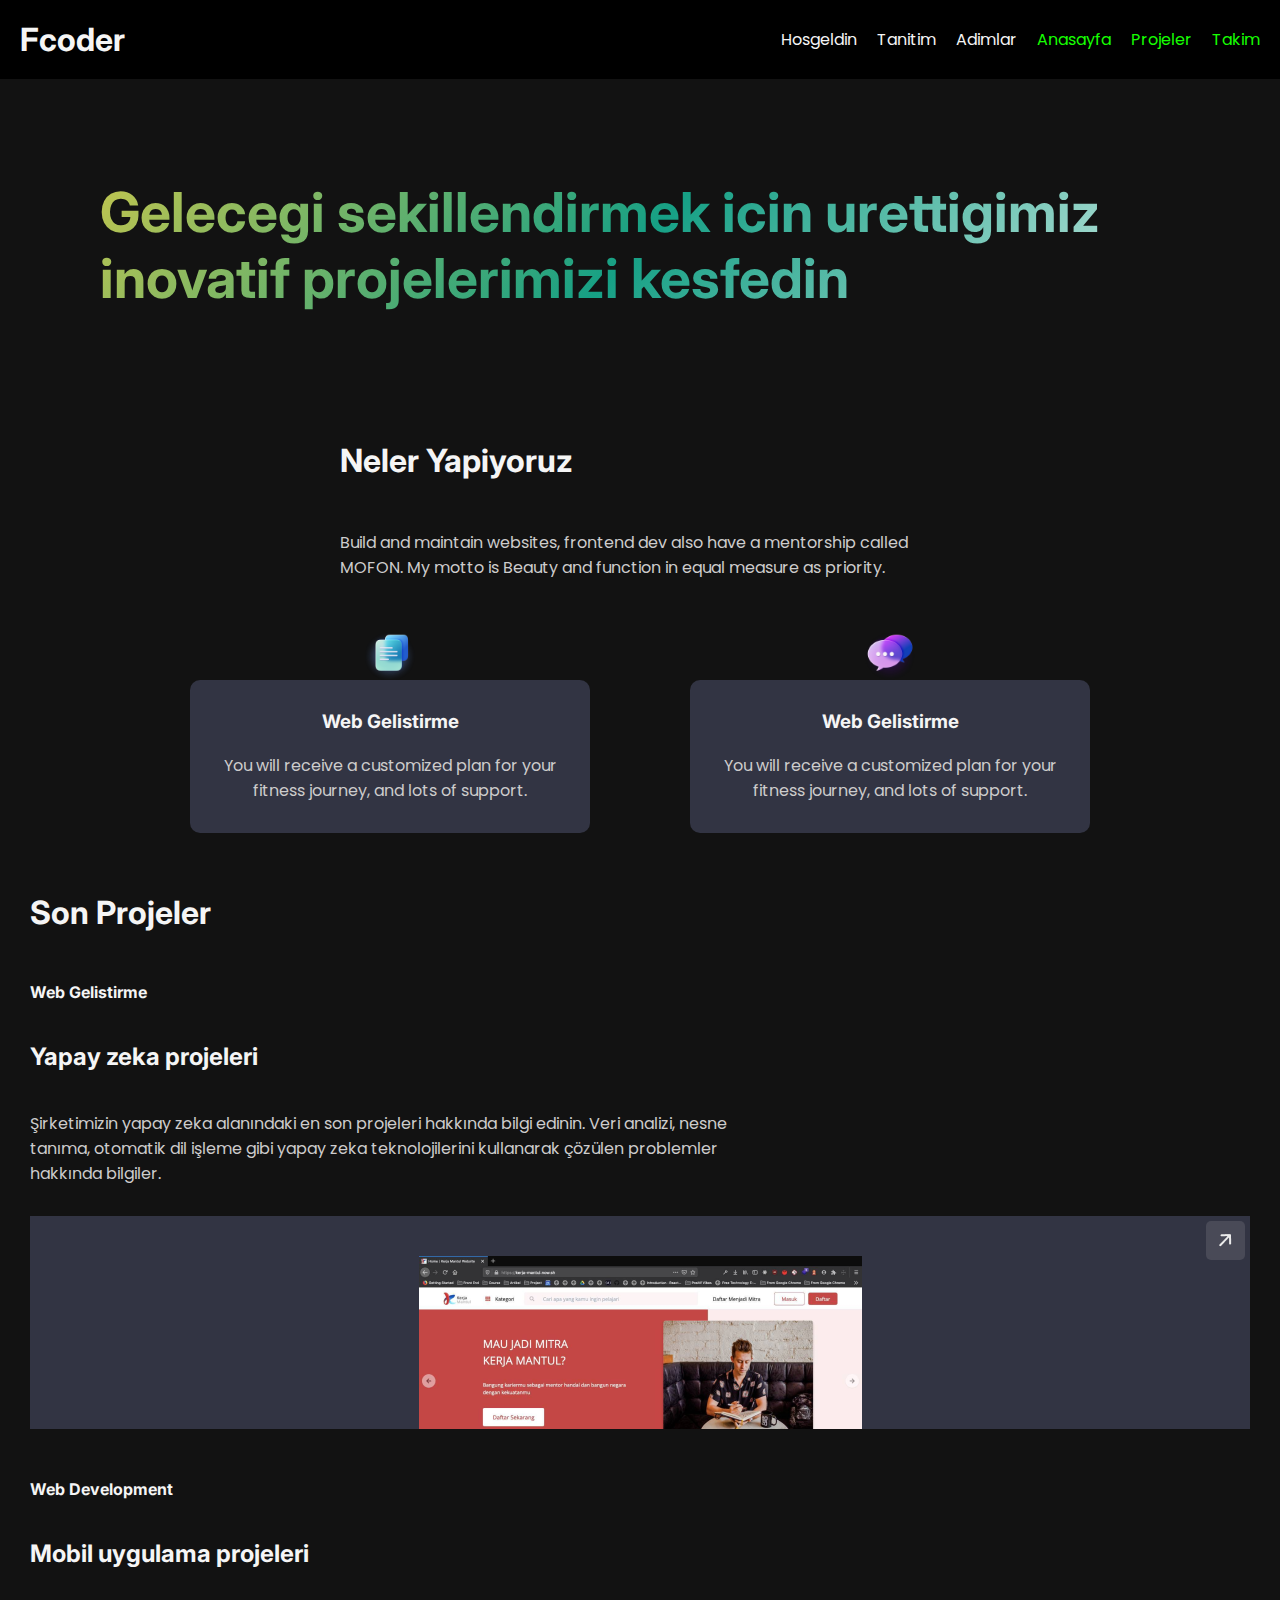
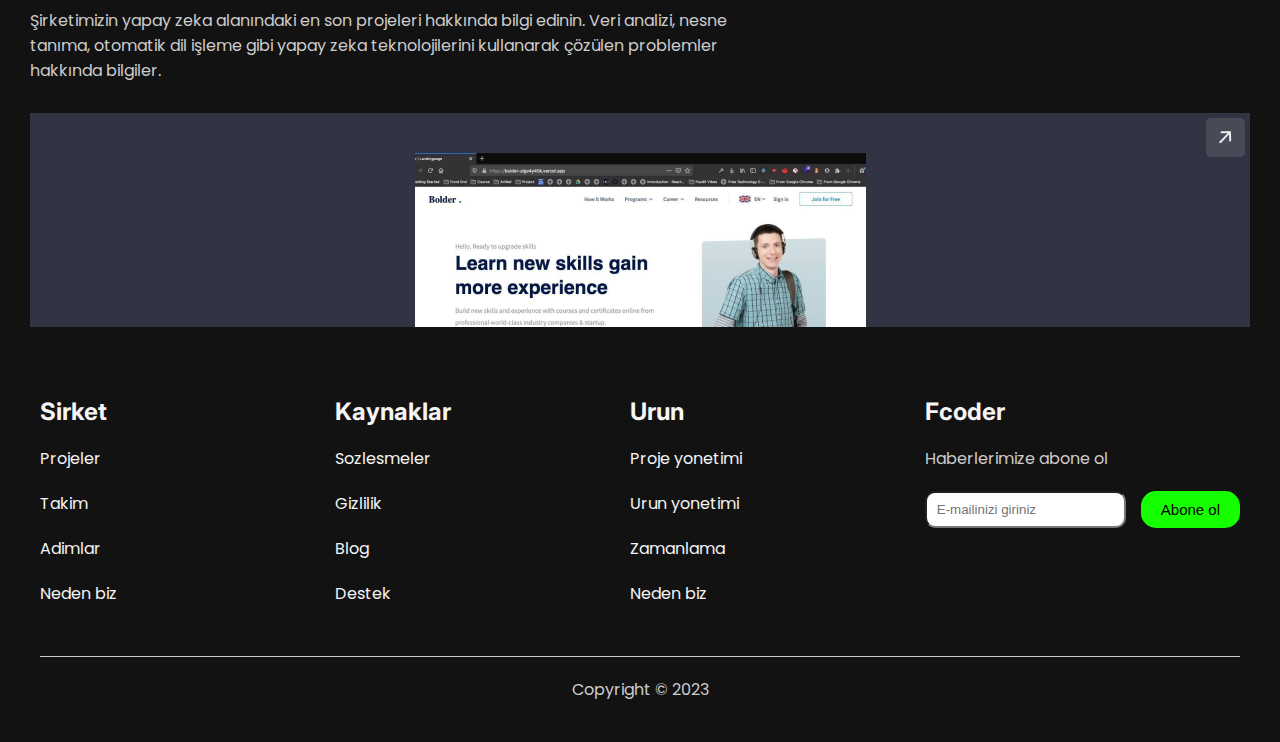
<file: projects.html>
<!DOCTYPE html>
<html lang="en">
  <head>
    <meta charset="UTF-8" />
    <meta name="viewport" content="width=device-width, initial-scale=1.0" />
    <link rel="stylesheet" href="/styles/style.css" />
    <link rel="stylesheet" href="styles/projects.css" />
    <title>Projects</title>
  </head>
  <body>
    <header>
      <h1><a href="/">Fcoder</a></h1>
      <nav>
        <a href="">Hosgeldin</a>
        <a href="">Tanitim</a>
        <a href="">Adimlar</a>
        <a href="index.html" class="link">Anasayfa</a>
        <a href="" class="link">Projeler</a>
        <a href="teams.html" class="link">Takim</a>
      </nav>
      <button class="nav-button">|||</button>
    </header>

    <!--header alani bitis-->
    <main>
      <h1 class="welcome">
        Gelecegi sekillendirmek icin urettigimiz inovatif projelerimizi kesfedin
      </h1>
      <section id="what-section">
        <div class="what-info">
          <h1>Neler Yapiyoruz</h1>
          <p>
            Build and maintain websites, frontend dev also have a mentorship
            called MOFON. My motto is Beauty and function in equal measure as
            priority.
          </p>
        </div>

        <div class="what-cards">
          <div class="what-card">
            <img src="/images/docs.png" alt="" />
            <h3>Web Gelistirme</h3>
            <p>
              You will receive a customized plan for your fitness journey, and
              lots of support.
            </p>
          </div>
          <div class="what-card">
            <img src="/images/Chat.png" alt="" />
            <h3>Web Gelistirme</h3>
            <p>
              You will receive a customized plan for your fitness journey, and
              lots of support.
            </p>
          </div>
        </div>
      </section>
<!--projects-->
      <section id="projects-sec">
        <h1>Son Projeler</h1>
        <div class="project">
          <div class="project-info">
            <h4>Web Gelistirme</h4>
            <h2>Yapay zeka projeleri</h2>
            <p>
              Şirketimizin yapay zeka alanındaki en son projeleri hakkında bilgi
              edinin. Veri analizi, nesne tanıma, otomatik dil işleme gibi yapay
              zeka teknolojilerini kullanarak çözülen problemler hakkında
              bilgiler.
            </p>
          </div>
          <div class="project-image">
            <span class="icon">
              <img src="/images/arrow.png" alt="" />
            </span>
            <img src="/images/project1.png" alt="" />
          </div>
        </div>
        <div class="project">
            <div class="project-info">
              <h4>Web Development</h4>
              <h2>Mobil uygulama projeleri</h2>
              <p>
                Şirketimizin yapay zeka alanındaki en son projeleri hakkında bilgi
                edinin. Veri analizi, nesne tanıma, otomatik dil işleme gibi yapay
                zeka teknolojilerini kullanarak çözülen problemler hakkında
                bilgiler.
              </p>
            </div>
            <div class="project-image">
              <span class="icon">
                <img src="/images/arrow.png" alt="" />
              </span>
              <img src="/images/project2.png" alt="" />
            </div>
          </div>
      </section>
    </main>

    <!--footer baslangic-->

    <footer>
      <div class="footer-area">
        <div class="footer-links">
          <h2>Sirket</h2>
          <a href="">Projeler</a>
          <a href="">Takim</a>
          <a href="">Adimlar</a>
          <a href="">Neden biz</a>
        </div>
        <div class="footer-links">
          <h2>Kaynaklar</h2>
          <a href="">Sozlesmeler</a>
          <a href="">Gizlilik</a>
          <a href="">Blog</a>
          <a href="">Destek</a>
        </div>
        <div class="footer-links">
          <h2>Urun</h2>
          <a href="">Proje yonetimi</a>
          <a href="">Urun yonetimi</a>
          <a href="">Zamanlama</a>
          <a href="">Neden biz</a>
        </div>
        <div class="footer-links">
          <h2>Fcoder</h2>
          <p>Haberlerimize abone ol</p>
          <div class="field">
            <input
              type="email"
              placeholder="E-mailinizi giriniz"
              name=""
              id=""
            />
            <button>Abone ol</button>
          </div>
        </div>
      </div>

      <p class="footer-bottom">Copyright &copy; 2023</p>
    </footer>

    <script src="main.js"></script>
  </body>
</html>
</file>
<file: styles/style.css>
@import url('https://fonts.googleapis.com/css2?family=Inter:ital,opsz,wght@0,14..32,100..900;1,14..32,100..900&family=Poppins:ital,wght@0,100;0,200;0,300;0,400;0,500;0,600;0,700;0,800;0,900;1,100;1,200;1,300;1,400;1,500;1,600;1,700;1,800;1,900&display=swap');



*{
    margin: 0;
    padding: 0;
    box-sizing: border-box;
}
/*degiskenler*/
:root{
    --white:#f5f5f5;
    --black:#121212;
    --green:#16ff00;
    --gray:#cdcccc;

}


/*genel etiket stillendirmeleri*/
a{
    text-decoration: none;
    color: #f5f5f5;

}
h1,h2,h3,h4{
    color: var(--white);
    font-family: 'Inter', sans-serif;
}

button{
    border: none;
    padding: 10px 20px;
    border-radius: 15px;
    font-size: 15px;
    cursor: pointer;
    transition: all .3s ease;
}
body{
    font-family: 'poppins', sans-serif;
    background-color: var(--black);
    overflow-x: hidden;
}
section{
    padding: 30px;
}
p{
    color: var(--gray);
}

/*header alani*/
header{
    position: sticky;
    top: 0;
    display: flex;
    justify-content: space-between;
    align-items: center;
    background-color: black;
    padding: 20px;
    z-index: 100;

}
nav{
    display: flex;
    gap: 20px;
}
.link{
    color: var(--green);
}
.nav-button{
    display: none;

}
/*header alani*/


/* footer alani*/

footer{
    background-color: var(--black);
    padding: 40px;

}
.footer-area{
    display: grid;
    grid-template-columns: 1fr 1fr 1fr 1fr;

}

.footer-links{
    display: flex;
    flex-direction: column;
    gap: 20px;

}
.footer-bottom{
    text-align: center;
    margin-top: 50px;
    border-top: 1px solid var(--gray);
    padding-top: 20px;
}
.field{
    display: flex;
    gap: 15px;

}
.field input{
    padding: 5px 10px;
    border-radius: 10px;
    max-height: 50px;

}
.field button{
    background-color: var(--green);
    white-space: nowrap;
}

/* footer alani bitis*/

/* hero baslangic*/
#hero{
    height: 50vh;
    background: url(./images/back.jpg);
    background-size: cover;
    background-repeat: no-repeat;
    display: flex;
    align-items: center;
    background-attachment: fixed; /* sayfa kayarken resim arkada efekti sagliyor*/
}

.hero-inner{
    max-width: 500px;
    display: flex;
    flex-direction: column;
    gap: 20px;
    margin-left: 20px;
    border: 1px solid rgba(255, 255, 255,0.5);
    padding: 20px;
    border-radius: 15px;
    background-color: rgba(255, 255, 255, 0.08);
    backdrop-filter: blur (5px);
    align-items: center;
    box-shadow: 22px 18px 54px -13px var(--green);

}
.hero-inner h1{
    color: var(--green);
}
.buttons{
    display: flex;
    gap: 20px;
}
.buttons > button{
    padding: 10px 40px;


}

.buttons button:nth-child(1){
    background-color: var(--green);
}

/* hero bitis*/


/*pencereler*/

#image-sec{
  display: flex;  
justify-content: space-between;
gap: 100px;
}
.image-sec-info{
    max-width: 600px;
    display: grid;
    gap: 30px;
}
.image-sec-info h1{
    font-size: 35px;
    font-weight: 900;
}
.image-sec-info button{
    border: 1px solid transparent;

}
.image-sec-info button:hover{
    border: 1px solid var(--gray);
    background-color: var(--green);
    color: var(--white);
}

.images{
    display: grid;
    grid-template-columns: auto auto auto;
    gap: 50px;

}
.window{
    min-width: 200px;
    height: 400px;
    background: url(/images/sec2.jpg);
    background-attachment: fixed;
    background-size: cover;
    background-repeat: no-repeat;
  border-radius: 40px 40px 0 0;
}

.window:nth-child(2){
    border-radius: 40px;
}

/*pemcereler bitis*/

/* cardlar alani baslangic*/
.cards-sec-info{
 max-width: 600px;
 display: grid;
 gap: 40px;
}

.cards{
    display: grid;
    grid-template-columns: repeat(3,1fr);
    gap: 20px;
    
}

.card{
    border: 1px solid gray;
    padding: 20px;
    border-radius: 10px;
    margin-top: 50px;


}

.cards video{
    width: 200px;
}

/* cardlar alani bitis*/

/*Liste alani baslangic*/
.step-sec-info{
display: flex;
justify-content: space-between;
gap: 40px;
}
.step-sec-info p{
    max-width: 400px;
}
.step-sec-info h1{
    max-width: 360px;
}

#step-sec ul li{
    display: flex;
   justify-content: space-between;
   border-bottom: 1px solid gray;
   padding-bottom: 40px;
   margin-top: 40px;

}
#step-sec ul li h1 span{
    color: gray;
    font-size: 15px;
    font-weight: 400;

}


#step-sec ul li img{
    width: 50px;
}

/*Liste alani bitis*/




















/* Responsive*/
@media (max-width:800px){
    .nav-button{
        display: block;
    }
    nav{
        display: none;
    }
    .toggle{
        display: flex;
        position: fixed;
        right: 0;
        flex-direction: column;
        top: 70px;
        background-color: var(--gray);
        padding: 20px;
        border-radius: 10px;
        
    }
    #hero{
        justify-content: center;
        align-items: center;
    }
}

@media (max-width:1000px){
    .footer-area{
        grid-template-columns: 1fr 1fr;
        row-gap: 40px;
    }
    .footer-links{
        align-items: center;
    }
    .cards{
        grid-template-columns: 1fr;
        place-items:center;

    }
    .card{
        max-width: 400px;
    }
}
@media (max-width:1200px){
    #image-sec{
        flex-direction: column;
        align-items: center;
    }
}
</file>
<file: styles/projects.css>
.welcome {
  padding: 100px;
  font-size: 55px;
  background-color: #f4d03f;
  background-image: linear-gradient(
    132deg,
    #f4d03f 0%,
    #16a085 50%,
    #ffffff 100%
  );

  -webkit-background-clip: text;
  -webkit-text-fill-color: transparent;
}
#what-section {
  display: flex;
  flex-direction: column;
  gap: 50px;
  align-items: center;
}

.what-info {
  max-width: 600px;
}

.what-info h1 {
  margin-bottom: 50px;
}
.what-cards {
  display: flex;
  gap: 100px;
  margin-top: 50px;
}
.what-card {
  background-color: #323443;
  min-width: 200px;
  max-width: 400px;
  display: flex;
  flex-direction: column;
  align-items: center;
  text-align: center;
  gap: 20px;
  padding: 30px 20px;
  border-radius: 10px;
  position: relative;
}

.what-card img {
  position: absolute;
  width: 50px;
  top: -50px;
}

/*Projeler alani*/
#projects-sec {
  display: flex;
  flex-direction: column;
  gap: 50px;
}
.project {
  display: flex;
  flex-direction: column;
  gap: 30px;
}
.project-info{
    display: flex;
    flex-direction: column;
    gap: 40px;
    max-width: 700px;
}
.project-image {
  background-color: #323443;
  display: flex;
  padding: 40px 60px 0;
  justify-content: center;
  cursor: pointer;
  position: relative;
}
.project-image:hover {
  background-image: linear-gradient(
    132deg,
    #f4d03f 0%,
    #16a085 50%,
    #ffffff 100%
  );
}
.project-image .icon {
  background-color: #494a57;
  position: absolute;
  top: 5px;
  right: 5px;
  display: grid;
  place-items: center;
  padding: 5px;
  border-radius: 5px;
}













@media (max-width: 720px) {
  .what-cards {
    flex-direction: column;
    justify-content: center;
    align-items: center;
  }
}
</file>
